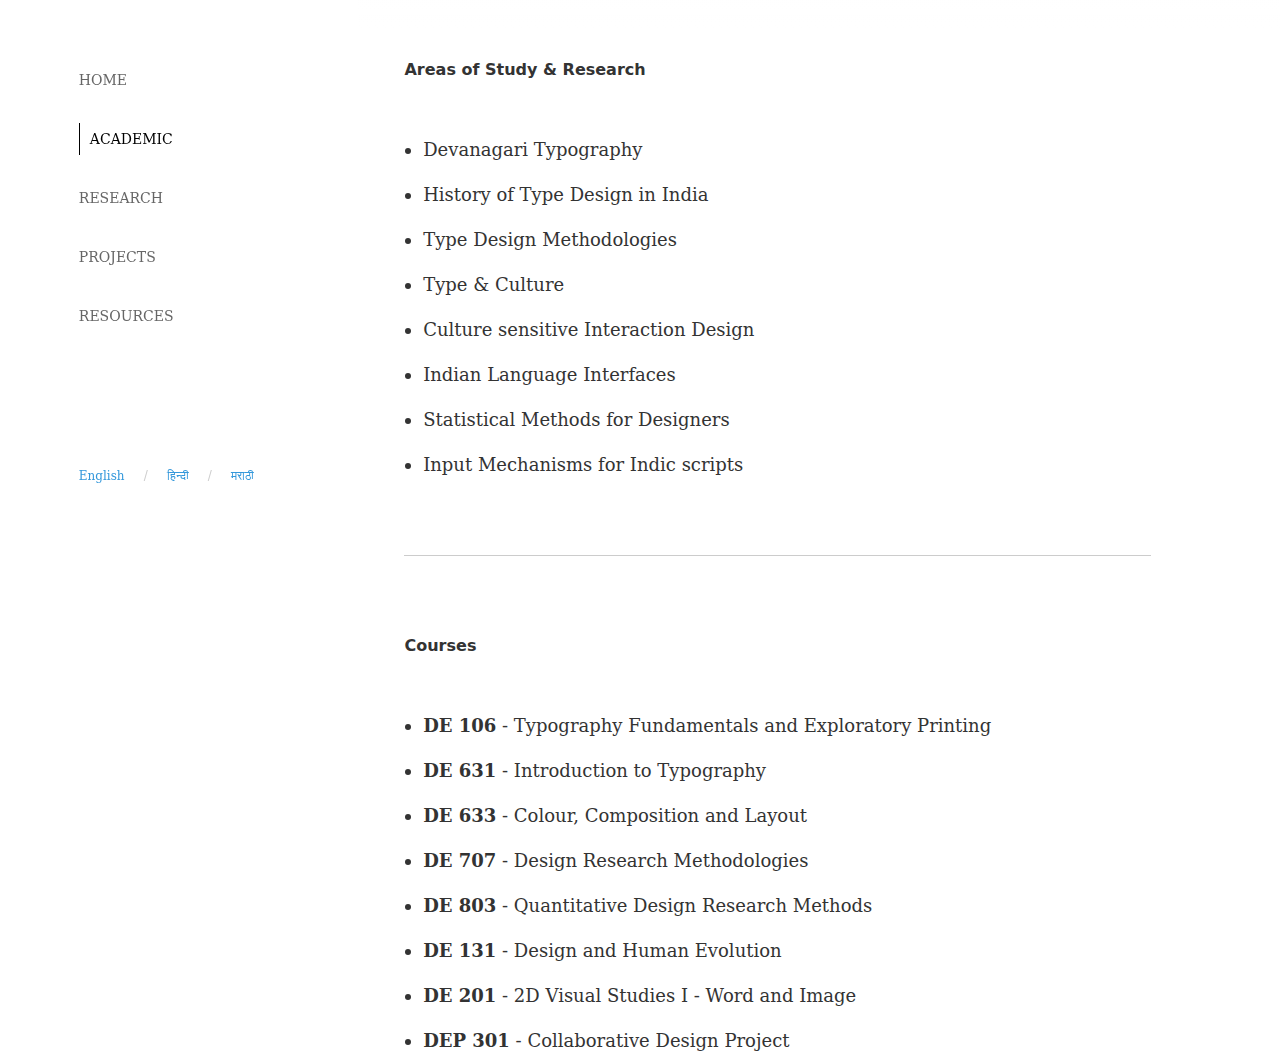
<file: academic.html>
<!DOCTYPE html>
<html lang="en">

<head>
    <meta charset="utf-8">
    <!-- Need site verification from Google -->
    <meta name="google-site-verification" content="" />
    <meta http-equiv="X-UA-Compatible" content="IE=edge">
    <meta name="viewport" content="width=device-width, initial-scale=1">
    <meta name="keywords" content="design research, typography, statical, mathematical, modelling">
    <meta name="description" content="Official website of Prof. Girish Dalvi, general information about the website">

    <title>Girish Dalvi | Academic</title>

    <link rel="stylesheet" type="text/css" href="style/style.css">
    <link href="https://fonts.googleapis.com/css?family=Lato:400,700|Spectral:400,700" rel="stylesheet">
</head>
<body>

<nav>
    <div id="nav-container">
        <div id="nav-header-band">
            <!--<div id="nav-title-band">
                <span id="header-title" class="spectral-400">Girish Dalvi</span>
            </div>-->
        </div>

        <div id="nav-list-container">
            <ul id="nav-list">
                <li class="nav-list-items">
                    <a class="nav-list-links" href="index.html">HOME</a>
                </li>
                <li class="nav-list-items">
                    <a class="nav-list-links active-nav-link" href="academic.html">ACADEMIC</a>
                </li>
                <li class="nav-list-items">
                    <a  class="nav-list-links" href="research.html">RESEARCH</a>
                </li>
                <li class="nav-list-items">
                    <a  class="nav-list-links" href="projects.html">PROJECTS</a>
                </li>

                <li class="nav-list-items">
                    <a  class="nav-list-links" href="resources.html">RESOURCES</a>
                </li>
            </ul>
        </div>

        <span id="transation-links">
                    <a href="#" class="link">English</a> &nbsp;&nbsp;&nbsp;&nbsp;<span class="seperator">/</span>&nbsp;&nbsp;&nbsp;&nbsp;
                    <a href="#" class="link">हिन्दी</a>  &nbsp;&nbsp;&nbsp;&nbsp;<span class="seperator">/</span>&nbsp;&nbsp;&nbsp;&nbsp;
                    <a href="#" class="link">मराठी</a> </span>
    </div>
</nav>


<div class="page">

    <div id="hamburger-menu-container">
        <div id="hamburger-content-band">
            <div id="hamburger-menu">
                <button class="c-hamburger c-hamburger--htla">
                    <span>toggle menu</span>
                </button>
            </div>
        </div>
    </div>

    <div class="top-gradient"></div>
    <div class="page-container">
        <div class="page-content">
            <section>
                <h1 class="section-header">
                    Areas of Study & Research
                </h1>
                <span class="section-details">
                    <ul class="section-list">
                        <li class="section-list-items">Devanagari Typography</li>
                        <li class="section-list-items">History of Type Design in India </li>
                        <li class="section-list-items">Type Design Methodologies </li>
                        <li class="section-list-items">Type & Culture</li>
                        <li class="section-list-items">Culture sensitive Interaction Design</li>
                        <li class="section-list-items">Indian Language Interfaces</li>
                        <li class="section-list-items">Statistical Methods for Designers</li>
                        <li class="section-list-items">Input Mechanisms for Indic scripts</li>
                    </ul>
                </span>
            </section>
            <div class="section-seperator"></div>
            <section>
                <p class="section-header">
                    Courses
                </p>
                <span class="section-details">
                    <ul class="section-list">
                        <li class="section-list-items"><strong>DE 106</strong> - Typography Fundamentals and Exploratory Printing</li>
                        <li class="section-list-items"><strong>DE 631</strong> - Introduction to Typography</li>
                        <li class="section-list-items"><strong>DE 633</strong> - Colour, Composition and Layout</li>
                        <li class="section-list-items"><strong>DE 707</strong> - Design Research Methodologies</li>
                        <li class="section-list-items"><strong>DE 803</strong> - Quantitative Design Research Methods</li>
                        <li class="section-list-items"><strong>DE 131</strong> - Design and Human Evolution</li>
                        <li class="section-list-items"><strong>DE 201</strong> - 2D Visual Studies I - Word and Image</li>
                        <li class="section-list-items"><strong>DEP 301</strong> - Collaborative Design Project</li>
                    </ul>
                </span>
            </section>
        </div>
    </div>
</div>


<script
    src="https://code.jquery.com/jquery-1.12.4.min.js"
    integrity="sha256-ZosEbRLbNQzLpnKIkEdrPv7lOy9C27hHQ+Xp8a4MxAQ="
    crossorigin="anonymous"></script>
<script type="text/javascript" src="script/script.js"></script>
</body>
</html>
</file>
<file: style/style.css>
/* =========== GLOBAL RESET =========== */

	* {
		margin: 0;
		padding: 0;
	}





/* =========== DOC RESET =========== */

	html {
		-webkit-font-smoothing: antialiased;
		-moz-osx-font-smoothing: antialiased;
		-moz-osx-font-smoothing: grayscale;
	}

	body {
		color: #333;
		font-family: Georgia, "Lucida Bright", Lucidabright, "Lucida Serif", Lucida, "DejaVu Serif", "Bitstream Vera Serif", "Liberation Serif", serif;
	}





/* =========== FONT CLASSES =========== */

	.center-text {
		text-align: center;
	}

	.weight-700 {
		font-weight: 700;
	}

	.sans-serif {
		font-family: Corbel, "Lucida Grande", "Lucida Sans Unicode", "Lucida Sans", "DejaVu Sans", "Bitstream Vera Sans", "Liberation Sans", Verdana, "Verdana Ref", sans-serif;
	}

	.monospace {
		font-family: Consolas, "Andale Mono WT", "Andale Mono", "Lucida Console", "Lucida Sans Typewriter", "DejaVu Sans Mono", "Bitstream Vera Sans Mono", "Liberation Mono", "Nimbus Mono L", Monaco, "Courier New", Courier, monospace;
	}


/* =========== ANCHOR LINKS =========== */

	.link {
		text-decoration: none;
		color: #3498db;
	}
	.link:hover {
		color: #2574A9;
	}





/* =========== PAGE TOP GRADIENTS =========== */

	.top-gradient {
		position: fixed;
		width: 100%;
		height: 30px;
		background: rgba(255,255,255,1);
		background: -moz-linear-gradient(top, rgba(255,255,255,1) 0%, rgba(255,255,255,0.1) 90%, rgba(255,255,255,0) 100%);
		background: -webkit-gradient(left top, left bottom, color-stop(0%, rgba(255,255,255,1)), color-stop(90%, rgba(255,255,255,0.1)), color-stop(100%, rgba(255,255,255,0)));
		background: -webkit-linear-gradient(top, rgba(255,255,255,1) 0%, rgba(255,255,255,0.1) 90%, rgba(255,255,255,0) 100%);
		background: -o-linear-gradient(top, rgba(255,255,255,1) 0%, rgba(255,255,255,0.1) 90%, rgba(255,255,255,0) 100%);
		background: -ms-linear-gradient(top, rgba(255,255,255,1) 0%, rgba(255,255,255,0.1) 90%, rgba(255,255,255,0) 100%);
		background: linear-gradient(to bottom, rgba(255,255,255,1) 0%, rgba(255,255,255,0.1) 90%, rgba(255,255,255,0) 100%);
		filter: progid:DXImageTransform.Microsoft.gradient( startColorstr='#ffffff', endColorstr='#ffffff', GradientType=0 );
	}

	.top-gradient-2 {
		display:none;
		position: fixed;
		width: 100%;
		height: 40px;
		top: 110px;
		background: rgba(255,255,255,1);
		background: -moz-linear-gradient(top, rgba(255,255,255,1) 0%, rgba(255,255,255,0.1) 90%, rgba(255,255,255,0) 100%);
		background: -webkit-gradient(left top, left bottom, color-stop(0%, rgba(255,255,255,1)), color-stop(90%, rgba(255,255,255,0.1)), color-stop(100%, rgba(255,255,255,0)));
		background: -webkit-linear-gradient(top, rgba(255,255,255,1) 0%, rgba(255,255,255,0.1) 90%, rgba(255,255,255,0) 100%);
		background: -o-linear-gradient(top, rgba(255,255,255,1) 0%, rgba(255,255,255,0.1) 90%, rgba(255,255,255,0) 100%);
		background: -ms-linear-gradient(top, rgba(255,255,255,1) 0%, rgba(255,255,255,0.1) 90%, rgba(255,255,255,0) 100%);
		background: linear-gradient(to bottom, rgba(255,255,255,1) 0%, rgba(255,255,255,0.1) 90%, rgba(255,255,255,0) 100%);
		filter: progid:DXImageTransform.Microsoft.gradient( startColorstr='#ffffff', endColorstr='#ffffff', GradientType=0 );
		z-index: 99999;
	}

	.top-gradient-3 {
		display:none;
		position: fixed;
		width: 100%;
		height: 40px;
		top: 110px;
		background: rgba(255,255,255,1);
		background: -moz-linear-gradient(top, rgba(255,255,255,1) 0%, rgba(255,255,255,0.1) 90%, rgba(255,255,255,0) 100%);
		background: -webkit-gradient(left top, left bottom, color-stop(0%, rgba(255,255,255,1)), color-stop(90%, rgba(255,255,255,0.1)), color-stop(100%, rgba(255,255,255,0)));
		background: -webkit-linear-gradient(top, rgba(255,255,255,1) 0%, rgba(255,255,255,0.1) 90%, rgba(255,255,255,0) 100%);
		background: -o-linear-gradient(top, rgba(255,255,255,1) 0%, rgba(255,255,255,0.1) 90%, rgba(255,255,255,0) 100%);
		background: -ms-linear-gradient(top, rgba(255,255,255,1) 0%, rgba(255,255,255,0.1) 90%, rgba(255,255,255,0) 100%);
		background: linear-gradient(to bottom, rgba(255,255,255,1) 0%, rgba(255,255,255,0.1) 90%, rgba(255,255,255,0) 100%);
		filter: progid:DXImageTransform.Microsoft.gradient( startColorstr='#ffffff', endColorstr='#ffffff', GradientType=0 );
		z-index: 99999;
	}





/* =========== LEFT NAVIGATION SIZING & POSITIONING =========== */

	nav {
		 position: fixed;
		 width: 28%;
		 height: 10px;
		 float: left;
	 }





/* =========== LEFT NAVIGATION STYLING =========== */

		#nav-container {
			margin: 50px auto 0 auto;
			width: 70%;
		}

			#nav-dp-band {
				width: 100%;
				height: 90px;
			}

			#nav-title-band {
				width: 100%;
				text-align: left;
			}

			#header-title {
				font-size: 1.8em;
			}

			#nav-list {
				list-style-type: none;
				width: 80%;
				margin: 70px auto 140px auto;
			}

				.nav-list-items {
					margin-bottom: 40px;
				}

					.nav-list-links {
						text-decoration: none;
						color: #666;
						font-size: 14px;
						padding: 8px 8px 8px 0;
					}

					.nav-list-links:hover {
						color: #000;
						font-size: 14px;
					}


					.active-nav-link {
						color: #000;
						border-left: 1px solid #000;
						padding-left: 10px;
					}

						#transation-links {
							font-size: 12px;
							margin: 0 auto 0 10%;
						}

							.seperator {
								color: #ccc;
							}





/* =========== RIGHT PAGE =========== */

	.page {
		/*display: none;*/
		width: 72%;
		height: 10px;
		float: right;
	}

		.page-container {
			width: 90%;
			margin: 0 auto 120px auto;
		}

		.page-content {
			width: 90%;
			margin-top: 60px;
		}

		.copy-text {
			font-size: 18px;
			line-height: 38px;
		}





/* =========== SECTION =========== */

		.section-header {
			font-size: 16px;
			margin-bottom: 60px;
			font-weight: 700;
			font-family: Corbel, "Lucida Grande", "Lucida Sans Unicode", "Lucida Sans", "DejaVu Sans", "Bitstream Vera Sans", "Liberation Sans", Verdana, "Verdana Ref", sans-serif;
		}
			.section-list {
				/*list-style-type: none;*/
				font-size: 18px;
				margin-left:2.5%;
			}
				.section-list-items {
					margin-bottom: 24px;
				}

		.section-seperator {
			height: 1px;
			background: #ccc;
			margin-top: 80px;
			margin-bottom: 80px;
		}
		.mini-section-seperator {
			height: 1px;
			background: #ccc;
			margin-top: 40px;
			margin-bottom: 40px;
		}

#intro-text {
	font-size: 18px;
	line-height: 38px;
}


		#resource-list {
			margin-top: 40px;
			font-size: 16px;
			margin-left: 20px;
		}

		.book-list {
			margin-left: 20px;
		}
			.book-list-items {
				margin-bottom: 40px;
			}

			.book-list-text-highlight {

			}

		.publication-list {
			margin-left: 20px;
		}
		.publication-list-items {
			margin-bottom: 40px;
			line-height: 24px;
		}

	#hamburger-menu-container {
		z-index: 999999;
		display: none;
	}


	#research-domain-list{
		list-style-type: none;
		font-size: 12px;
		font-weight: 700;
		margin-bottom: 80px;
		background: white;
	}

	#research-domain-list > li {
		display: inline-block;
		width: 24%;
	}


	.hide-initially {
		display: none;
	}

	#projects-list{
		list-style-type: none;
		font-size: 12px;
		font-weight: 700;
		margin-bottom: 80px;
		background: white;
	}

	#projects-list > li {
		display: inline-block;
		width: 24%;
	}

	.link-active {
		color: #2574A9;
		border-bottom: 2px solid #2574A9;
		padding-bottom: 10px;
	}

	.project-content-header-box {
		display: inline-block;
		width: 50%;
	}
	#project-header {
		margin-bottom: 50px;
	}

	#project-modal-close {
		position: absolute;
		top: 5%;
		right: 5%;
		text-decoration: none;
		color: #333;
		font-size: 22px;
		margin-top: 20px;

	}


	.project-img-container {
		width: 100%;
		margin-bottom: 20px;
	}
		#project-modal-close:hover {
			color: red;
		}

		#project-content-project-desc {
		}

		.project-images {
			width: 100%;
			height: auto;
			background: #cccccc;
		}
		.mention {
			color: #3498db;
		}

		.award {
			color: goldenrod;
		}

		.honour-text {
			font-size: 12px;
		}

		.fixit {
			position: fixed;
			width: 70%;
			top: 0px;
			height: 45px;
			padding-top: 70px;
			z-index: 99999;
		}

		#project-img-master-container {
			margin-bottom: 120px;
		}

	.project-container-link {
		display: inline-block;
		width: 32%;
		background: #ccc;
		filter: grayscale(100%);
		-webkit-filter: grayscale(100%);
		transition: all 0.5s;
		overflow:hidden;
		text-align: center;
		text-decoration: none;
	}

		.project-container-link:hover {
			transform: scale(1.0125);
			filter: grayscale(0%);
			-webkit-filter: grayscale(0%);
		}
			.project-name {
				transition: all 0.5s;
			}
			.project-container-link:hover > .project-name {
				display: block;
				transform: scale(1.025);
			}

	.end {
		margin-right: 0;
	}
		.project-name {
			display: none;
		}

		.project-name-text {
			color: #333;
			background: white;
			padding: 20px 20px 10px 20px;
		}



	.carousel-projects {
		background: yellow;
	}

	.carousel-thumbnail {
		width: 340px;
		height: 340px;
	}

	.scrolling-carousel-thumbnail {
		width: 90%;
		margin-bottom: 10px;
	}

	.carousel-project-link {
		width: 90%;
		margin-bottom: 10px;
		border: 0;
	}
		.carousel-project-link:active {
			outline: none;
		}

		.carousel-project-link:focus {
			outline: none;
		}

	.carousel-project-link {
		text-decoration: none;
		color: #333;
	}

	.carousel-thumbnail-container {
		text-align: center;
	}


	#project-modal-container {
		position: absolute;
		display:none;
		width: 100%;
		background: white;
		top: 0;
		left: 0;
		z-index: 999999999;
		padding-bottom: 100px;
		padding-bottom: 200px;
	}

	#project-modal-content {
		width: 90%;
		margin: 50px auto 80px auto;
		height: 10px;
	}

	/* =========== MOBILE CSS =================== */

	@media only screen and (max-width: 768px) {
		.project-container-link {
			display: block;
			background: #ccc;
			filter: grayscale(0%);
			-webkit-filter: grayscale(0%);
			transition: all 0.5s;
			overflow:hidden;
			text-align: center;
			text-decoration: none;
			width: 100%;
			margin-bottom: 40px;
		}

	}

	@media only screen and (max-width: 640px) {

		.section-list {
			font-size: 18px;
			margin-left:7.5%;
		}

		nav {
			width: 100%;
			height: 100vh;
			background: #fff;
			z-index: 999999;
			display: none;
		}

		.nav-list-links {
			font-size: 1.2em;
		}
			.nav-list-links:active {
				font-size: 1.2em;
			}

		.page {
			width: 100%;
			margin: 30px auto;
		}

		.page-content {
			width: 95%;
			margin: 0 auto;
			margin-top: 60px;
		}


		#hamburger-controls {
			position: absolute;
			height: 30px;
			margin: 30px auto 30px auto;
			right: 30px;
		}

		#intro-text {
			font-size: 18px;
			line-height: 42px;
		}

		#nav-container {
			margin: 50px auto 0 auto;
			width: 90%;
		}

		#nav-list {
			list-style-type: none;
			width: 80%;
			margin: 70px auto 30px auto;
		}
			#transation-links {
				font-size: 16px;
				margin-left: 10%;
			}


		.c-hamburger {
			display: block;
			position: relative;
			overflow: hidden;
			margin: 0;
			padding: 0;
			width: 70px;
			height: 50px;
			font-size: 0;
			text-indent: -9999px;
			appearance: none;
			box-shadow: none;
			border-radius: none;
			border: none;
			cursor: pointer;
			transition: background 0.3s;
			background: #fff;
		}

		.c-hamburger:focus {
			outline: none;
		}

		.c-hamburger span {
			display: block;
			position: absolute;
			top: 24px;
			left: 18px;
			right: 18px;
			height: 2px;
			background: #333;
		}

		.c-hamburger span::before,
		.c-hamburger span::after {
			position: absolute;
			display: block;
			left: 0;
			width: 100%;
			height: 2px;
			background-color: #333;
			content: "";
		}

		.c-hamburger span::before {
			top: -12.5px;
		}

		.c-hamburger span::after {
			bottom: -12.5px;
		}

		.c-hamburger--htla {

		}

		.c-hamburger--htla span {
			transition: transform 0.3s;
		}

		.c-hamburger--htla span::before {
			transform-origin: top right;
			transition: transform 0.3s, width 0.3s, top 0.3s;
		}

		.c-hamburger--htla span::after {
			transform-origin: bottom right;
			transition: transform 0.3s, width 0.3s, bottom 0.3s;
		}

		/* active state, i.e. menu open */
		.c-hamburger--htla.is-active {

		}

		.c-hamburger--htla.is-active span {
			transform: rotate(180deg);
		}

		.c-hamburger--htla.is-active span::before,
		.c-hamburger--htla.is-active span::after {
			width: 50%;
		}

		.c-hamburger--htla.is-active span::before {
			top: 0;
			transform: translateX(18px) translateY(1px) rotate(45deg);
		}

		.c-hamburger--htla.is-active span::after {
			bottom: 0;
			transform: translateX(18px) translateY(-1px) rotate(-45deg);
		}

		#hamburger-menu-container {
			display: block;
			position: fixed;
			top: 0;
			left: 0;
			width: 100%;
			background: white;
			height: 70px;
			z-index: 9999999;
		}


		#hamburger-content-band {
			width: 94%;
			margin: 0 auto;
			margin-top: 15px;
		}

		#hamburger-menu {
			float: right;
		}

		.mobile-dropdown-nav {
			float: left;
			width: 52.5%;
			padding: 15px 0 10px 0;
			margin-left: 10px;
			border:0;
			border-bottom: 1px solid #ccc;
			border-radius: 0;
			-webkit-appearance: none;
			-moz-appearance: none;
			appearance: none;
			background: url("img/ico/down-arrow.svg") no-repeat;
			background-position: 99% 16px;
			background-size: 12px;

		}

		.top-gradient {
			top: 70px;
		}
			.top-gradient-2 {
				display: none;
				top: 70px;
			}

		.top-gradient-3 {
			display: none;
			top: 70px;
		}

			#research-domain-list {
				display: none;
			}

			#projects-list {
				display: none;
			}

		.project-container-link {
			display: block;
			background: #ccc;
			filter: grayscale(0%);
			-webkit-filter: grayscale(0%);
			transition: all 0.5s;
			overflow:hidden;
			text-align: center;
			text-decoration: none;
			width: 100%;
			margin-bottom: 40px;
			-webkit-box-shadow: 0px 2px 13px 0px rgba(0,0,0,0.09);
			-moz-box-shadow: 0px 2px 13px 0px rgba(0,0,0,0.09);
			box-shadow: 0px 2px 13px 0px rgba(0,0,0,0.09);
		}


		.project-name {
			display: block;

		}

		.project-content-header-box {
			width: 80%;
		}
	}
</file>
